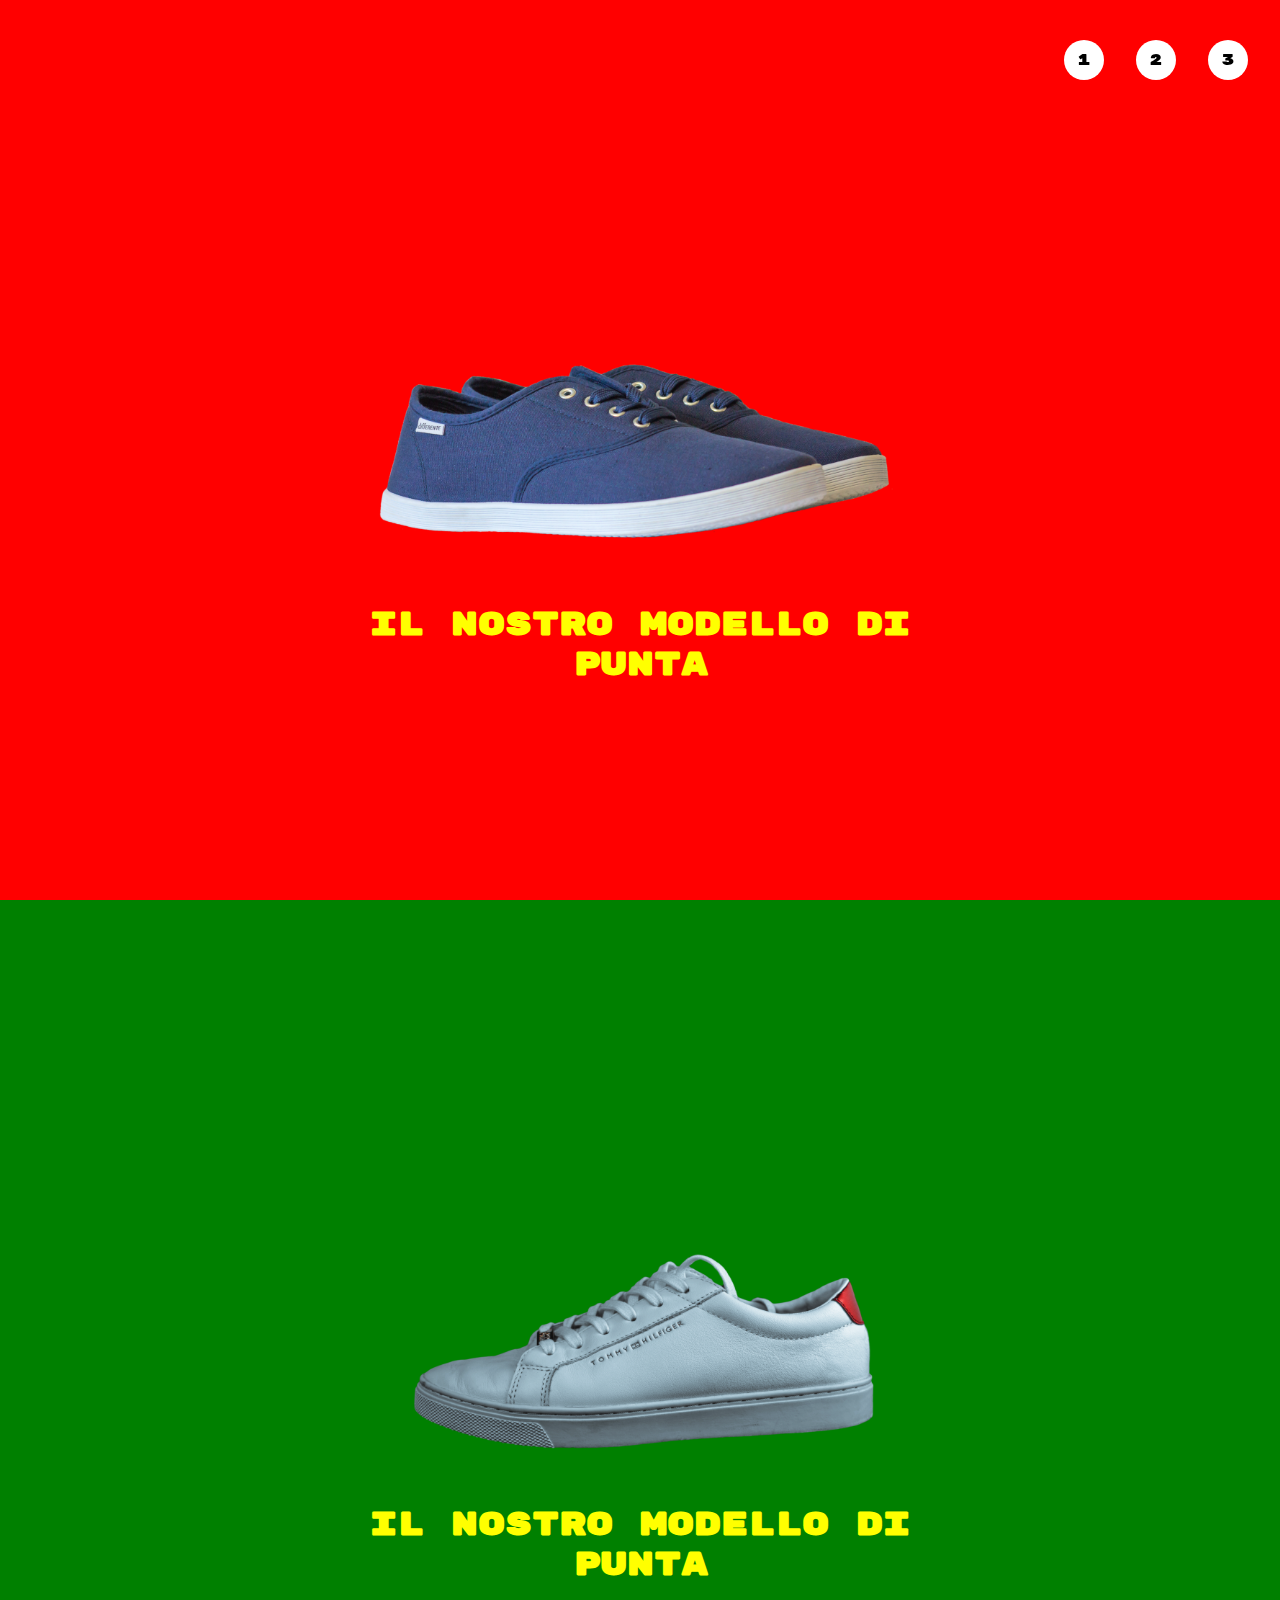
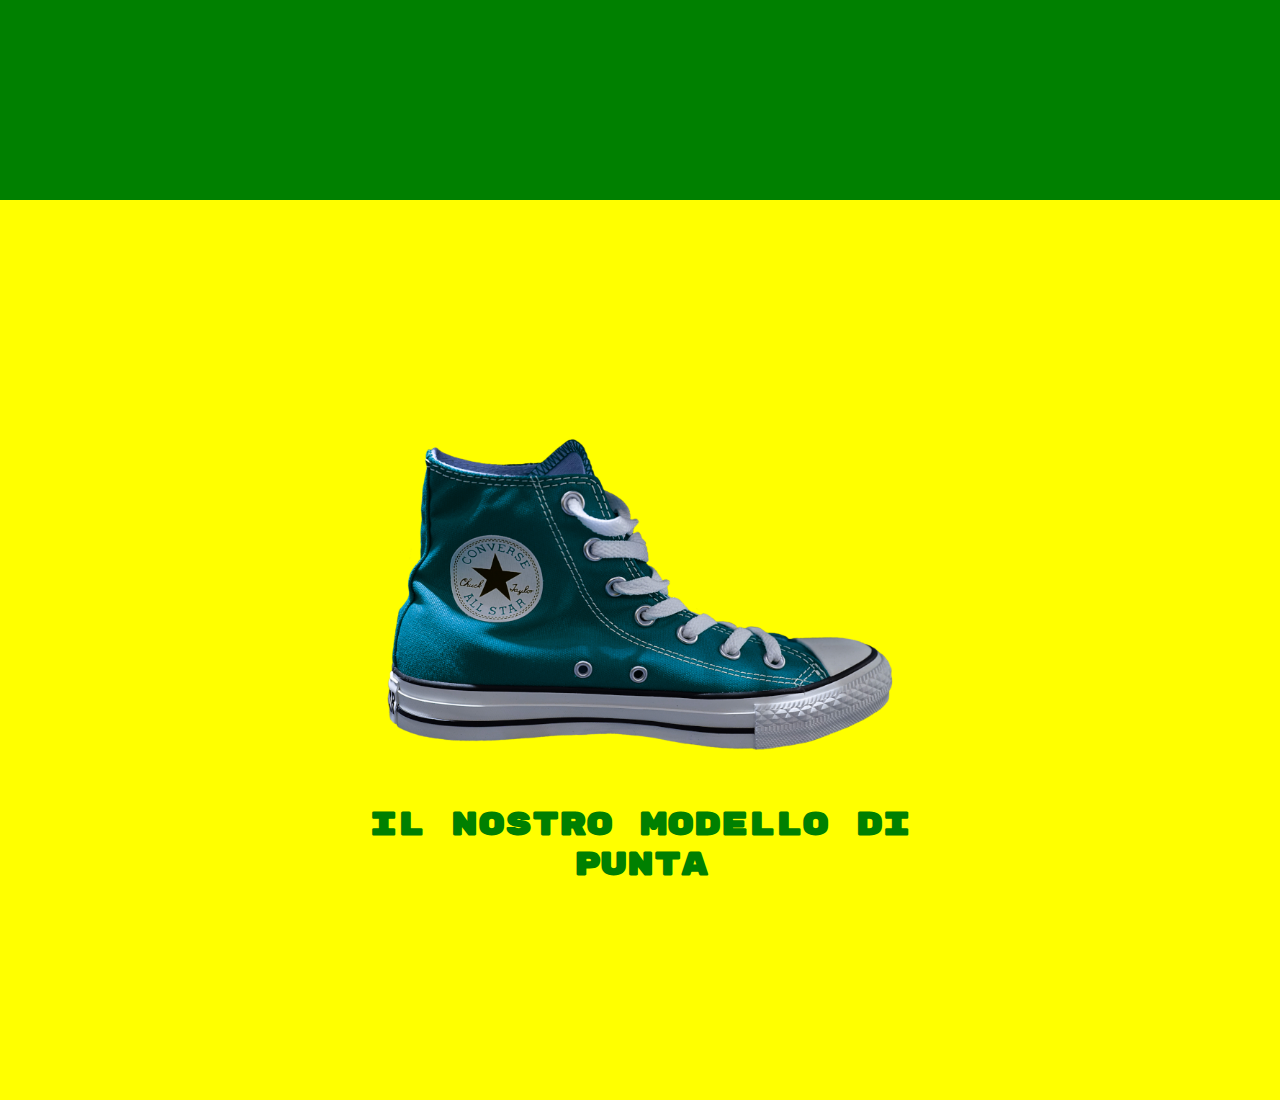
<file: index.html>
<!DOCTYPE html>
<html lang="it">
<head>
    <meta charset="UTF-8">
    <meta http-equiv="X-UA-Compatible" content="IE=edge">
    <meta name="viewport" content="width=device-width, initial-scale=1.0">
    <title>Shoes</title>
    <link rel="stylesheet" href="css/style.css">
    <link rel="preconnect" href="https://fonts.googleapis.com">
    <link rel="preconnect" href="https://fonts.gstatic.com" crossorigin>
    <link href="https://fonts.googleapis.com/css2?family=Rubik+Mono+One&display=swap" rel="stylesheet">
</head>
<body>

    <!-- Menu fisso in alto a destra -->
    <!-- Menu senza effetto scorrimento e senza effetti hover e onclick sui bottoni - da implementare nella cartella bonus -->
    <nav class="navbar">
        <ul>
            <li><a href="#shoes-01">1</a></li>
            <li><a href="#shoes-02">2</a></li>
            <li><a href="#shoes-03">3</a></li>
        </ul>
    </nav>

    <main>

        <!-- Contenitore a schermo intero della scarpa visualizzata -->
        <article id="shoes-01">
            <!-- Contenitore centrato della scarpa visualizzata -->
            <div class="content">
                <img src="img/01.png" alt="Scarpa modello 01">
                <h1>Il nostro modello di punta</h1>
            </div>
        </article>

        <article id="shoes-02">
            <div class="content">
                <img src="img/02.png" alt="Scarpa modello 02">
                <h1>Il nostro modello di punta</h1>
            </div>
        </article>

        <article id="shoes-03">
            <div class="content">
                <img src="img/03.png" alt="Scarpa modello 03">
                <h1>Il nostro modello di punta</h1>
            </div>
        </article>

    </main>
    
</body>
</html>
</file>
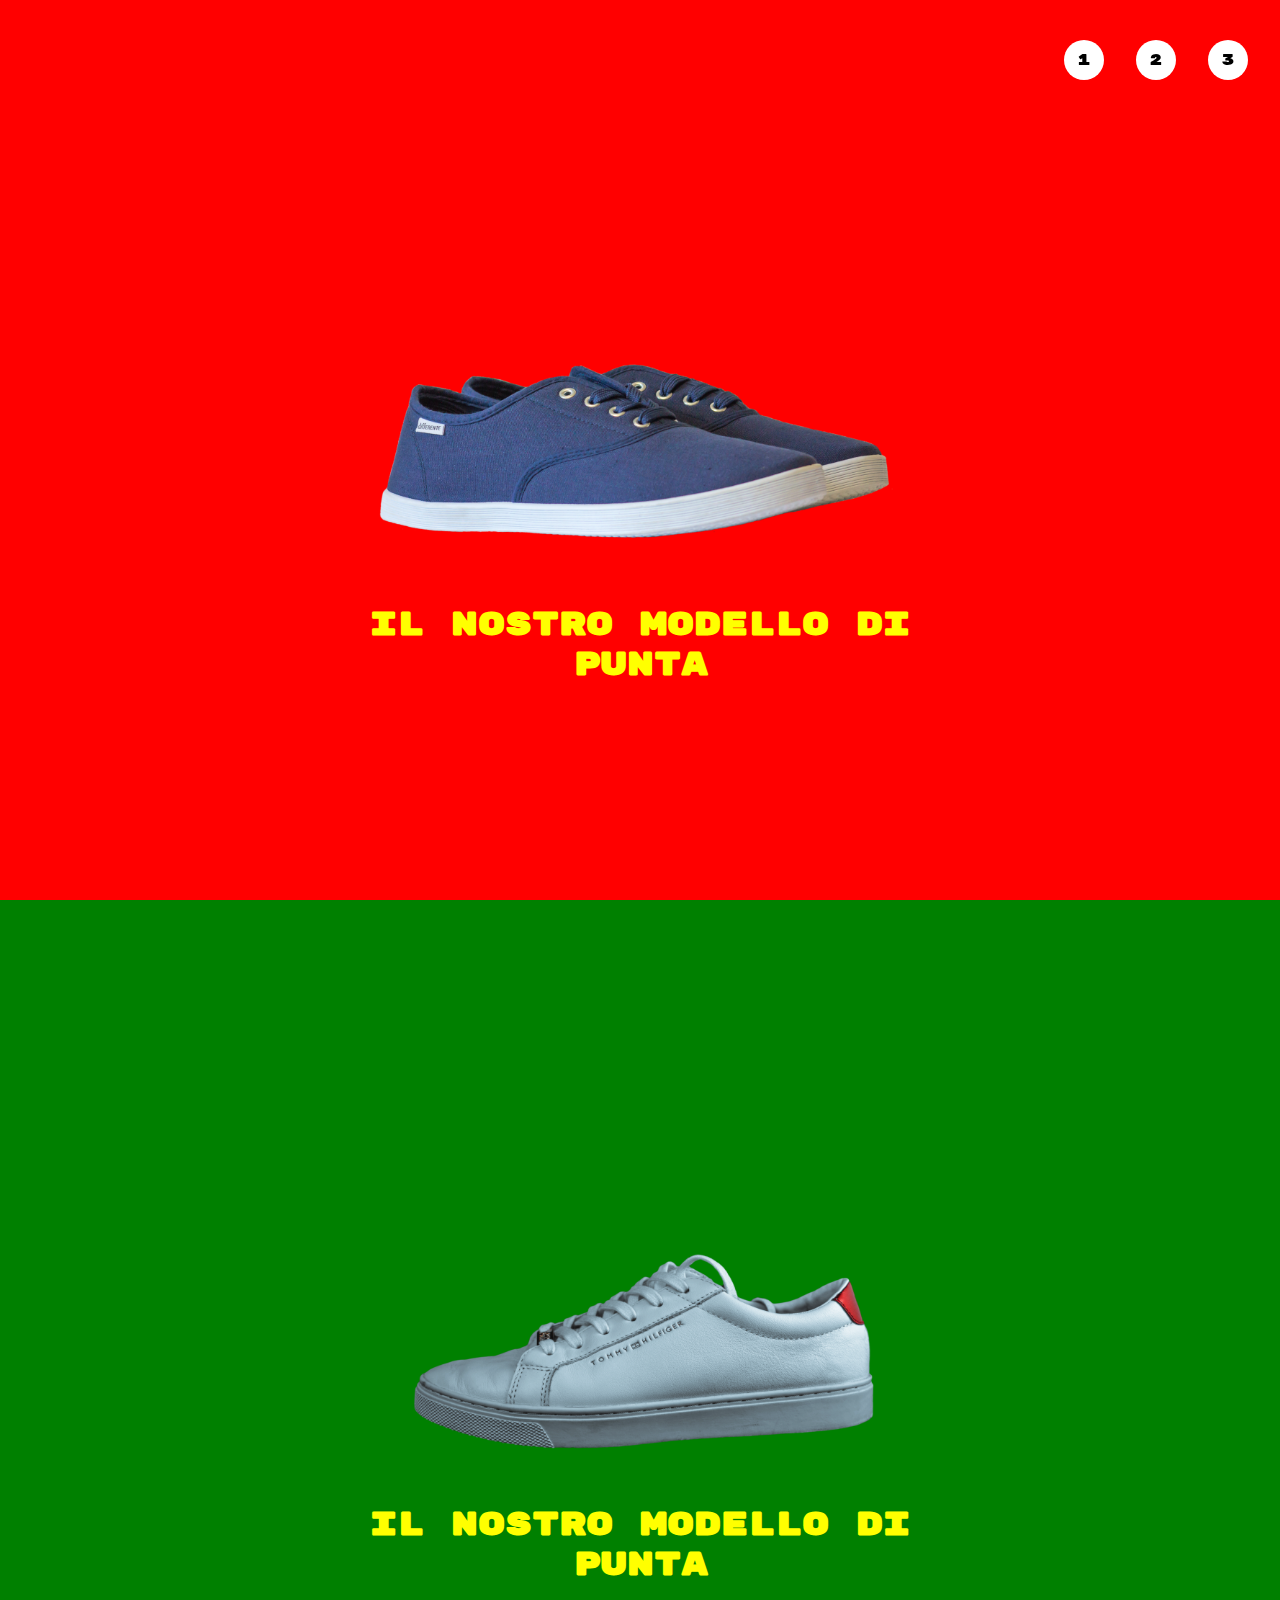
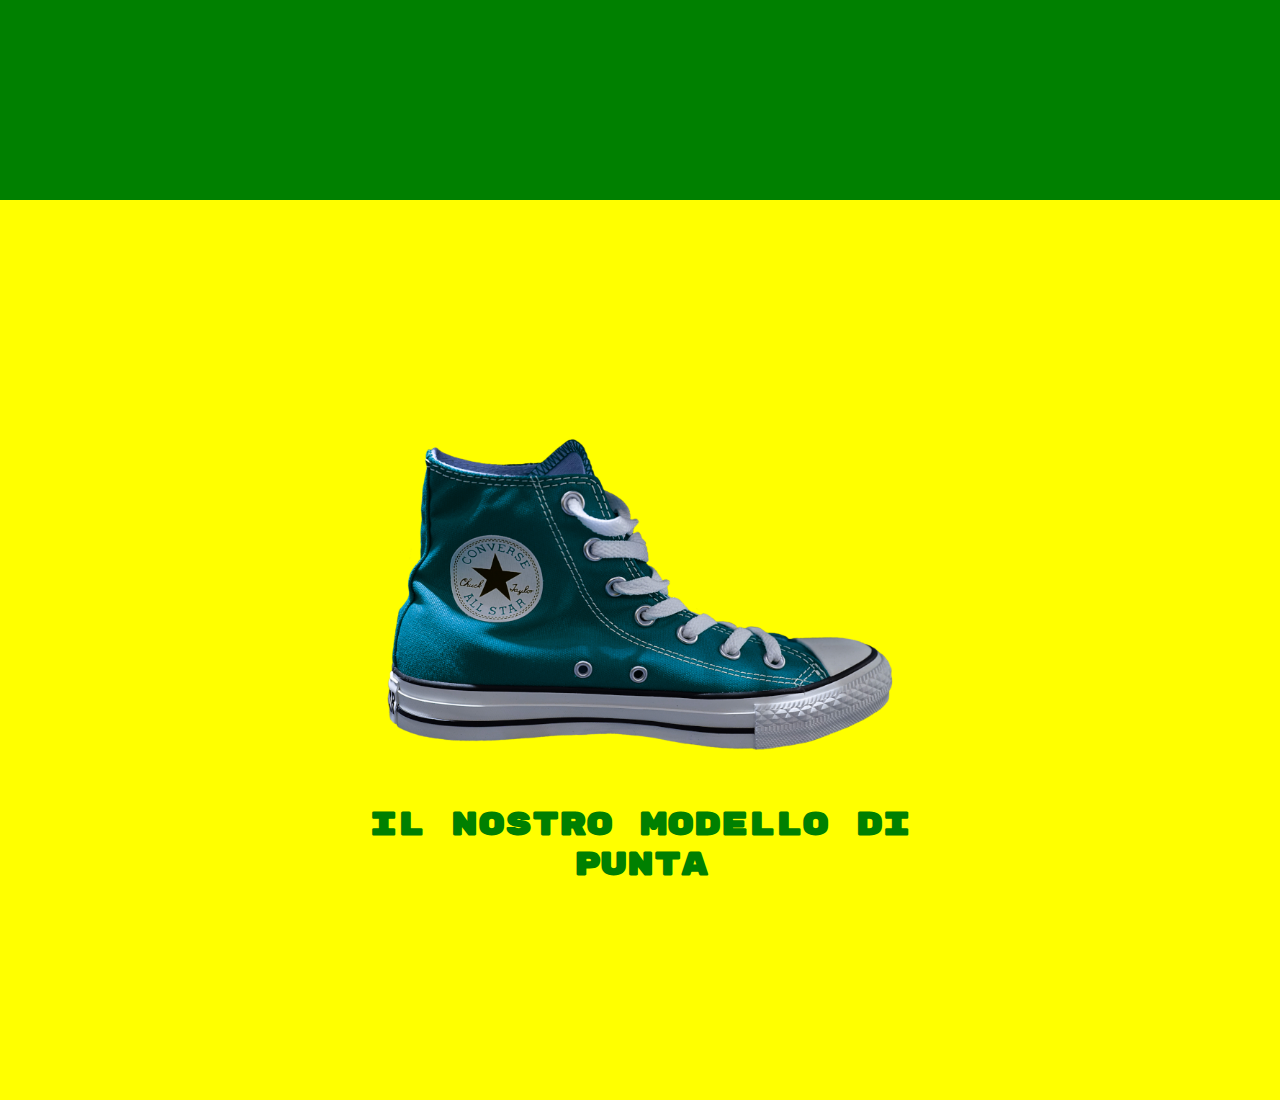
<file: bonus/index.html>
<!DOCTYPE html>
<html lang="it">
<head>
    <meta charset="UTF-8">
    <meta http-equiv="X-UA-Compatible" content="IE=edge">
    <meta name="viewport" content="width=device-width, initial-scale=1.0">
    <title>Shoes</title>
    <link rel="stylesheet" href="css/style.css">
    <link rel="preconnect" href="https://fonts.googleapis.com">
    <link rel="preconnect" href="https://fonts.gstatic.com" crossorigin>
    <link href="https://fonts.googleapis.com/css2?family=Rubik+Mono+One&display=swap" rel="stylesheet">
</head>
<body>

    <!-- Menu fisso in alto a destra -->
    <!-- Menu con effetti speciali -->
    <nav class="navbar">
        <ul>
            <li><a href="#shoes-01">1</a></li>
            <li><a href="#shoes-02">2</a></li>
            <li><a href="#shoes-03">3</a></li>
        </ul>
    </nav>

    <main>

        <!-- Contenitore a schermo intero della scarpa visualizzata -->
        <article id="shoes-01">
            <!-- Contenitore centrato della scarpa visualizzata -->
            <div class="content">
                <img src="img/01.png" alt="Scarpa modello 01">
                <h1>Il nostro modello di punta</h1>
            </div>
        </article>

        <article id="shoes-02">
            <div class="content">
                <img src="img/02.png" alt="Scarpa modello 02">
                <h1>Il nostro modello di punta</h1>
            </div>
        </article>

        <article id="shoes-03">
            <div class="content">
                <img src="img/03.png" alt="Scarpa modello 03">
                <h1>Il nostro modello di punta</h1>
            </div>
        </article>

    </main>
    
</body>
</html>
</file>
<file: css/style.css>
* { /* Reset CSS */
    margin: 0;
    padding: 0;
    box-sizing: border-box;
}

html {
    font-family: 'Rubik Mono One', sans-serif;
}

/* MENU DI NAVIGAZIONE */
.navbar {
    position: fixed;
    top: 2.5rem;
    right: 2rem;
    z-index: 9;
}

.navbar ul {
    list-style: none;
    font-size: 0;
}

.navbar li {
    display: inline-block;
    background-color: white;
    border-radius: 50%;
    font-size: 1rem;
    line-height: 2.5rem;
    text-align: center;
    margin-left: 2rem;
}

.navbar a {
    color: black;
    text-decoration: none;
    display: inline-block;
    width: 2.5rem;
    height: 2.5rem;
    border-radius: 50%;
}

/* CONTENITORE SCARPA CHE PRENDE TUTTO LO SCHERMO */
article {
    width: 100%;
    height: 100vh;
    position: relative;
}

/* CONTENITORE SCARPA CENTRATO */
article .content {
    font-size: 1rem;
    text-align: center;
    text-transform: uppercase;
    width: 45%;
    position: absolute;
    top: 50%;
    left: 50%;
    transform: translate(-50%, -50%);
}

article .content img {
    width: 100%;
}

/* COLORE SFONDI E CARATTERI */
#shoes-01 {
    background-color: red;
}

#shoes-02 {
    background-color: green;
}

#shoes-03 {
    background-color: yellow;
}

#shoes-01 h1,
#shoes-02 h1 {
    color: yellow;
}

#shoes-03 h1 {
    color: green;
}
</file>
<file: bonus/css/style.css>
* { /* Reset CSS */
    margin: 0;
    padding: 0;
    box-sizing: border-box;
}

html {
    font-family: 'Rubik Mono One', sans-serif;
}

/* MENU DI NAVIGAZIONE */
.navbar {
    position: fixed;
    top: 2.5rem;
    right: 2rem;
    z-index: 9;
}

.navbar ul {
    list-style: none;
    font-size: 0;
}

.navbar li {
    display: inline-block;
    background-color: white;
    border-radius: 50%;
    font-size: 1rem;
    line-height: 2.5rem;
    text-align: center;
    margin-left: 2rem;
}

.navbar a {
    color: black;
    text-decoration: none;
    display: inline-block;
    width: 2.5rem;
    height: 2.5rem;
    border-radius: 50%;
}

/* BONUS: EFFETTI SPECIALI E ABBELLIMENTI MENU NAVIGAZIONE */
.navbar a:hover { /* OMBRA AL PASSAGGIO SUI BOTTONI DEL MENU */
    box-shadow: 0 .4rem .4rem rgba(0,0,0,.7);
}

.navbar a:active { /* BACKGROUND BOTTONE DIVERSO QUANDO SI CLICCA */
    background-color: grey;
}

html {
    scroll-behavior: smooth;
}

/* CONTENITORE SCARPA CHE PRENDE TUTTO LO SCHERMO */
article {
    width: 100%;
    height: 100vh;
    position: relative;
}

/* CONTENITORE SCARPA CENTRATO */
article .content {
    font-size: 1rem;
    text-align: center;
    text-transform: uppercase;
    width: 45%;
    position: absolute;
    top: 50%;
    left: 50%;
    transform: translate(-50%, -50%);
}

article .content img {
    width: 100%;
}

/* COLORE SFONDI E CARATTERI */
#shoes-01 {
    background-color: red;
}

#shoes-02 {
    background-color: green;
}

#shoes-03 {
    background-color: yellow;
}

#shoes-01 h1,
#shoes-02 h1 {
    color: yellow;
}

#shoes-03 h1 {
    color: green;
}
</file>
